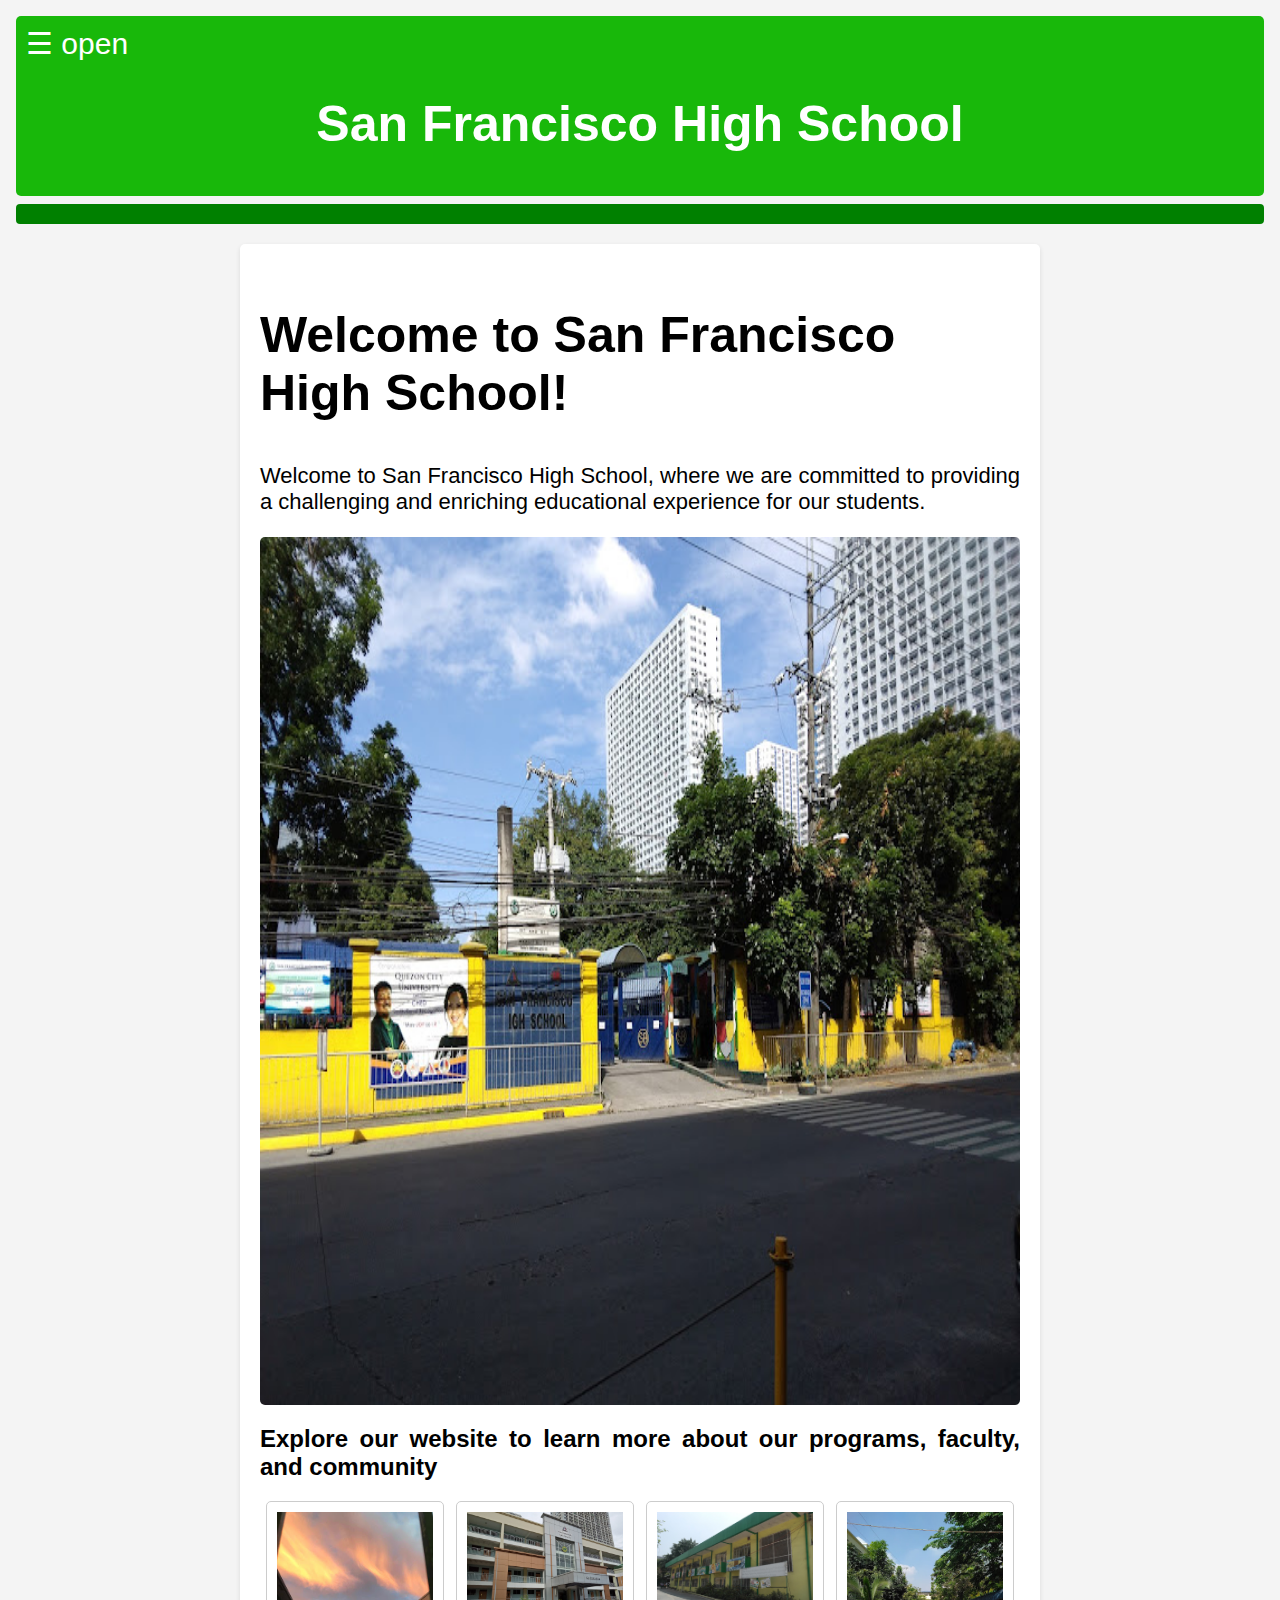
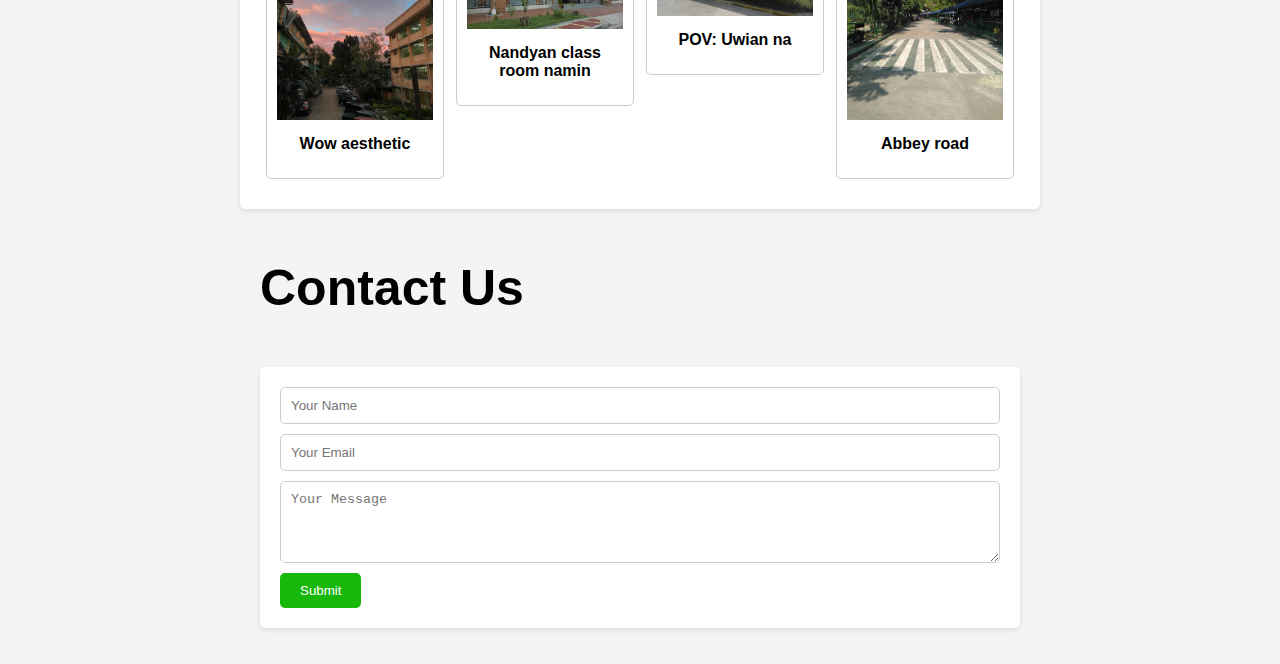
<file: peta 1 pobar 11 Tvl Perl/index.html>
<html lang="en">
<head>
    <meta charset="UTF-8">
    <meta name="viewport" content="width=device-width, initial-scale=1.0">
    <title>San Francisco High School</title>
    <link rel="stylesheet" href="style.css">
    <link rel="stylesheet" href="side.css">
</head>
<body id="main">
    <header id="hprt2">
        <div id="mySidenav" class="sidenav">
            <a href="javascript:void(0)" 
            class="closebtn" onclick="closeNav()">&times;</a>
            <hr>
            <a href="about.html">
                »»-*About ✦-««
            </a>
            <hr>
            <a href="enrollment.html">
                ﮩﮩ٨Enrollmentﮩـﮩـ
      
            </a>
            <hr>
            <a href="academics.html">
                📓✧˖°.
                Academics
            </a>
            <hr>
            <a href="contact.html">
                &#9742;
                Contact
            </a>
            <hr>
            <a href="index.html">
                ° ˛ ° ˚* _Π_____*☽*˚ ˛
    ✩ ˚˛˚*/______/__＼。✩˚ ˚˛
    ˚ ˛˚˛˚｜ 田田｜門｜ ˚ ˚
    ´´ ̛ ̛ ´´ ´´ ´´ ̛ ̛ ´´ ´´ ´´ ̛ ̛ ´´ ´´
                Home
            </a>
            <hr>
        </div>
    <div id="open">
        <span style=
            "font-size:30px;
            cursor:pointer" 
            onclick="openNav()">
            &#9776; open
        </span>
    </div>
            <h1 id="tittle">
                <b>San Francisco High School</b>
            </h1>
    </header>
<script src="bar.js">
    </script>
        <hr style=" 
            border: 10px solid green;
            border-radius: 4px;
             ">
    <div id="bodytxt">

        <h2 style="
             font-size: 50px;
             text-align: left;
            ">
             Welcome to San Francisco High School!
        </h2>

         <p>
            Welcome to San Francisco High School, 
            where we are committed to providing a 
            challenging and enriching educational 
            experience for our students.
        </p>
        
        <img src="211114 042.jpg" 
        style=
        "border-radius: 5px;
        height: 100%;
        width: 100%;
        ">
        <h2>
            Explore our website to learn
             more about our programs,
             faculty, and community
        </h2>

    <link rel="stylesheet" href="gallery.css">
        <div class="responsive">
            <div class="gallery">
                <a target="_blank" href="2024-03-21.jpg">
                     <img src="2024-03-21.jpg" 
                     width="600" height="400">
                </a>
                <div class="desc">
                    Wow aesthetic
                </div>
            </div>
        </div>

        <div class="responsive">
            <div class="gallery">
                <a target="_blank" href="2017-11-25.jpg">
                    <img src="2017-11-25.jpg" 
                    width="600" height="400">
                </a>
                <div class="desc">
                     Nandyan class room namin
                </div>
            </div>
        </div>

        <div class="responsive">
            <div class="gallery">
                <a target="_blank" href="SAM_5280.JPG">
                    <img src="SAM_5280.JPG"
                    width="600" height="400">
                </a>
                <div class="desc">
                    POV: Uwian na
                </div>
            </div>
        </div>

        <div class="responsive">
            <div class="gallery">
                <a target="_blank" href="https://www.youtube.com/watch?v=oolpPmuK2I8&list=PLPMRFtA0BgE6ce0olKAwrKffd-V170IEC">
                    <img src="2018-03-17.jpg"
                    width="600" height="400">
                </a>
                <div class="desc">
                    Abbey road
                </div>
            </div>
        </div>

    <div class="clearfix">
    </div>
    </div>
    
    <div class="container">
        <h3  style="
        font-size: 50px;">
        Contact Us</h3>
        <form id="contactForm">
            <input type="text" id="name" placeholder="Your Name" required>
            <input type="email" id="email" placeholder="Your Email" required>
            <textarea id="message" placeholder="Your Message" rows="4" required></textarea>
            <input type="submit" value="Submit">
        </form>
    </div>
<script src="Contact.js"></script>
</body>
</html>
</file>
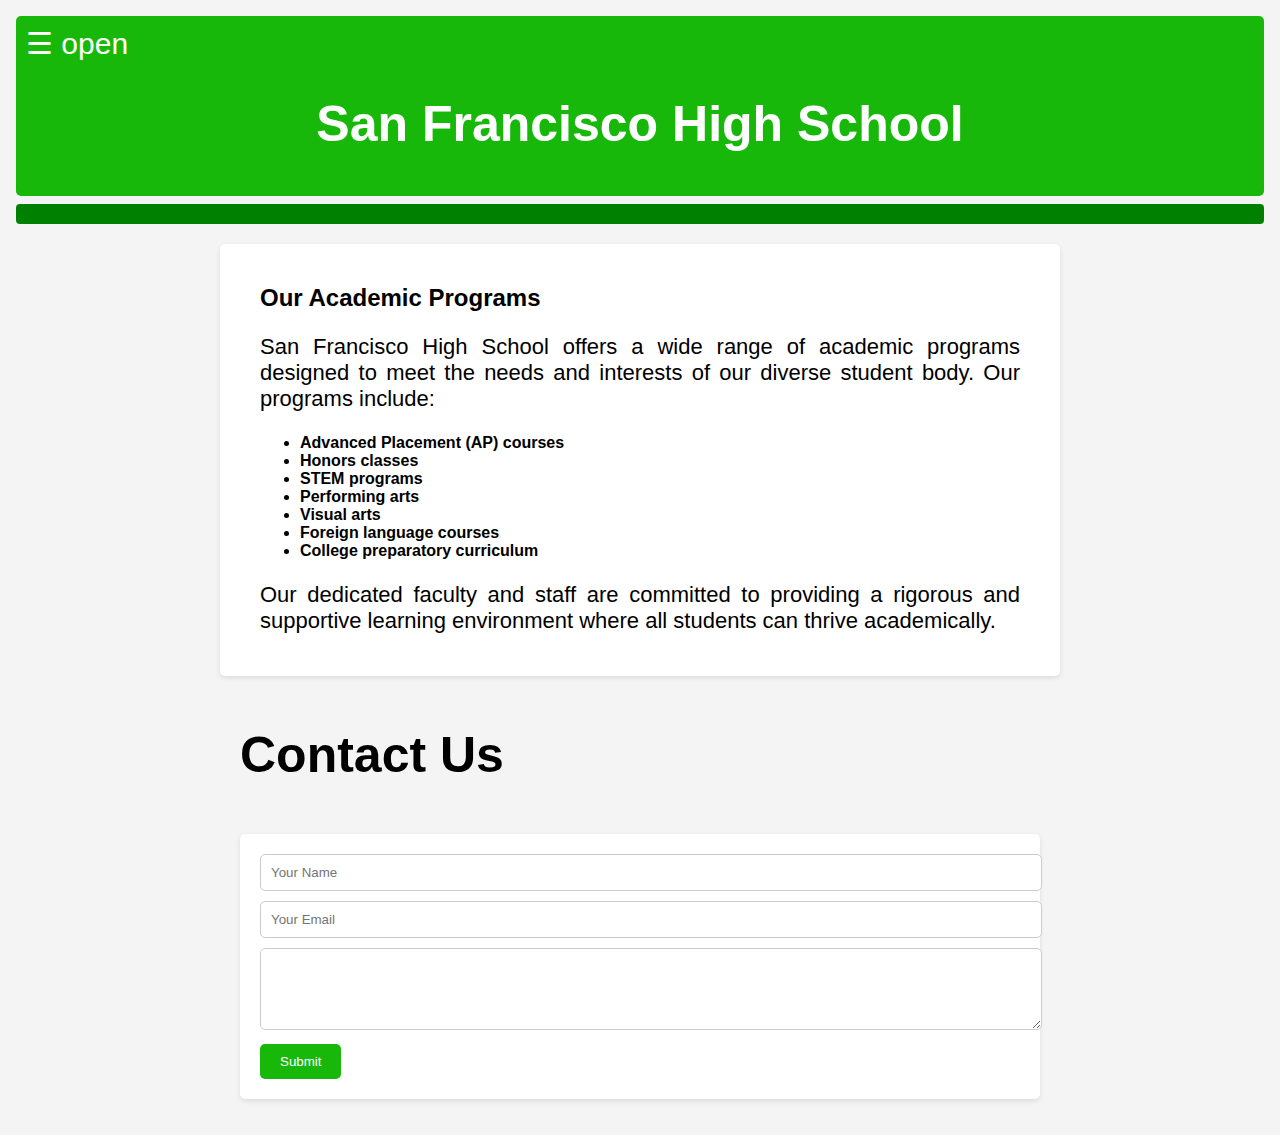
<file: peta 1 pobar 11 Tvl Perl/academics.html>
<!DOCTYPE html>
<html lang="en">
<head>
    <meta charset="UTF-8">
    <meta name="viewport" content="width=device-width, initial-scale=1.0">
    <title>Academics at San Francisco High School</title>
    <!-- Link to the CSS stylesheet -->
    <link rel="stylesheet" href="style.css">
    <link rel="stylesheet" href="side.css">
</head>
<body id="main">
    <header id="hprt2">
        <div id="mySidenav" class="sidenav">
            <a href="javascript:void(0)" 
            class="closebtn" onclick="closeNav()">&times;</a>
            <hr>
            <a href="about.html">
                »»-*About ✦-««
            </a>
            <hr>
            <a href="enrollment.html">
                ﮩﮩ٨Enrollmentﮩـﮩـ
      
            </a>
            <hr>
            <a href="academics.html">
                📓✧˖°.
                Academics
            </a>
            <hr>
            <a href="contact.html">
                &#9742;
                Contact
            </a>
            <hr>
            <a href="index.html">
                ° ˛ ° ˚* _Π_____*☽*˚ ˛
    ✩ ˚˛˚*/______/__＼。✩˚ ˚˛
    ˚ ˛˚˛˚｜ 田田｜門｜ ˚ ˚
    ´´ ̛ ̛ ´´ ´´ ´´ ̛ ̛ ´´ ´´ ´´ ̛ ̛ ´´ ´´
                Home
            </a>
            <hr>
        </div>
    <div id="open">
        <span style=
            "font-size:30px;
            cursor:pointer" 
            onclick="openNav()">
            &#9776; open
        </span>
    </div>
            <h1 id="tittle">
                <b>San Francisco High School</b>
            </h1>
    </header>
<script src="bar.js">
    </script>
        <hr style=" 
            border: 10px solid green;
            border-radius: 4px;
             ">
    <div id="bodytxt">
          
    <!-- Main content section -->
    <div class="container">
        <h2>Our Academic Programs</h2>
        <p>San Francisco High School offers a wide range of academic programs designed to meet the needs and interests of our diverse student body. Our programs include:</p>
        <b><ul>
            <li>Advanced Placement (AP) courses</li>
            <li>Honors classes</li>
            <li>STEM programs</li>
            <li>Performing arts</li>
            <li>Visual arts</li>
            <li>Foreign language courses</li>
            <li>College preparatory curriculum</li>
        </ul></b>
        <p>Our dedicated faculty and staff are committed to providing a rigorous and supportive learning environment where all students can thrive academically.</p>
    </div>
</div>
    
<div class="container">
    <h3  style="
    font-size: 50px;">
    Contact Us</h3>
    <form id="contactForm">
        <input type="text" id="name" placeholder="Your Name" required>
        <input type="email" id="email" placeholder="Your Email" required>
        <textarea id="message" placeholder="Your Message" rows="4" required>
        </textarea>
        <input type="submit" value="Submit">
    </form>
</div>
<script src="Contact.js"></script>
</body>
</html>
</body>
</html>
</file>
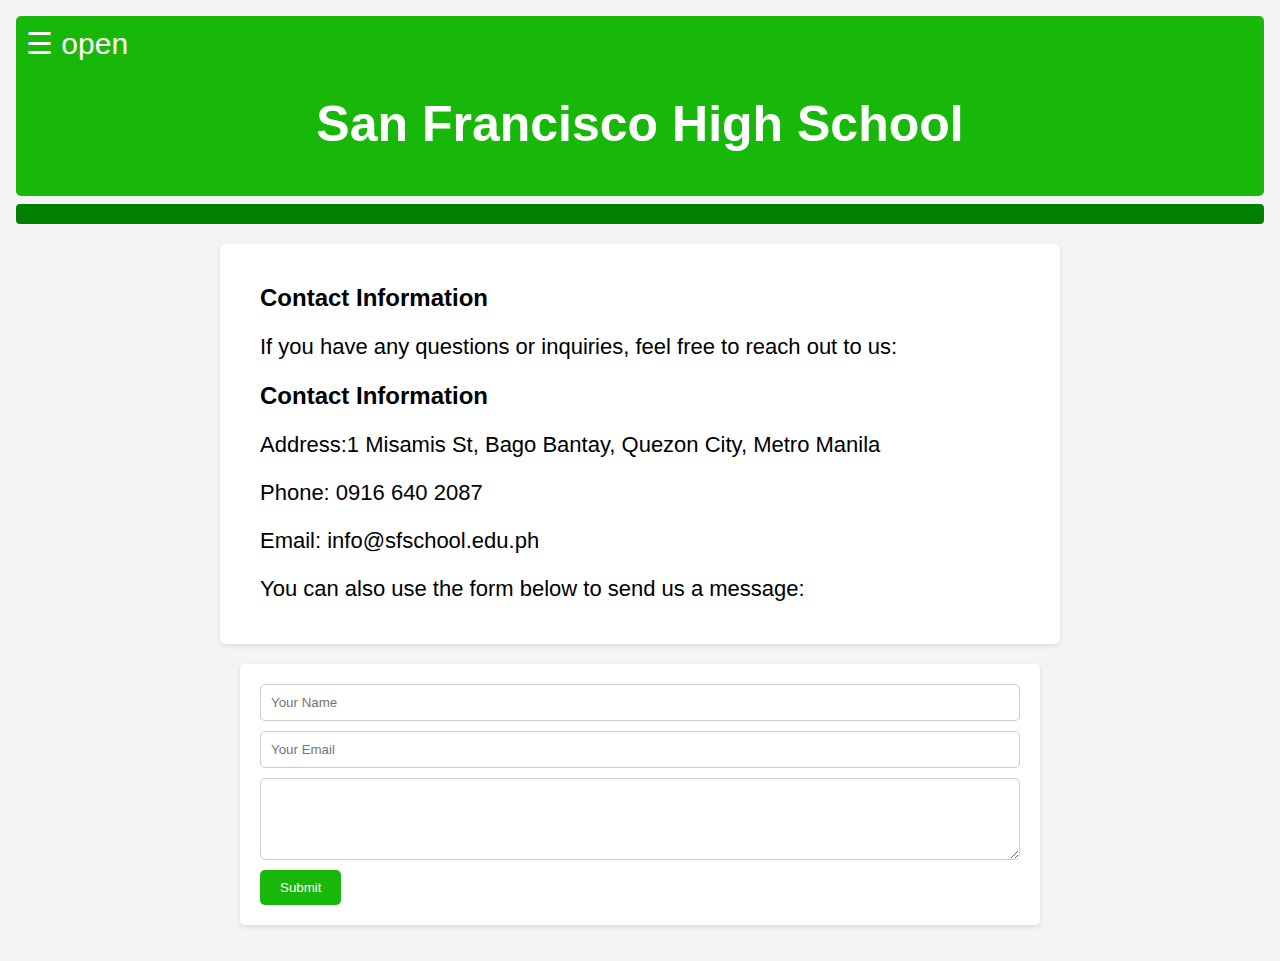
<file: peta 1 pobar 11 Tvl Perl/contact.html>
<html lang="en">
<head>
    <meta charset="UTF-8">
    <meta name="viewport" content="width=device-width, initial-scale=1.0">
    <title>San Francisco High School</title>
    <link rel="stylesheet" href="style.css">
    <link rel="stylesheet" href="side.css">
</head>
<body id="main">
    <header id="hprt2">
        <div id="mySidenav" class="sidenav">
            <a href="javascript:void(0)" 
            class="closebtn" onclick="closeNav()">&times;</a>
            <hr>
            <a href="about.html">
                »»-*About ✦-««
            </a>
            <hr>
            <a href="enrollment.html">
                ﮩﮩ٨Enrollmentﮩـﮩـ
      
            </a>
            <hr>
            <a href="academics.html">
                📓✧˖°.
                Academics
            </a>
            <hr>
            <a href="contact.html">
                &#9742;
                Contact
            </a>
            <hr>
            <a href="index.html">
                ° ˛ ° ˚* _Π_____*☽*˚ ˛
    ✩ ˚˛˚*/______/__＼。✩˚ ˚˛
    ˚ ˛˚˛˚｜ 田田｜門｜ ˚ ˚
    ´´ ̛ ̛ ´´ ´´ ´´ ̛ ̛ ´´ ´´ ´´ ̛ ̛ ´´ ´´
                Home
            </a>
            <hr>
        </div>
    <div id="open">
        <span style=
            "font-size:30px;
            cursor:pointer" 
            onclick="openNav()">
            &#9776; open
        </span>
    </div>
            <h1 id="tittle">
                <b>San Francisco High School</b>
            </h1>
    </header>
<script src="bar.js">
    </script>
        <hr style=" 
            border: 10px solid green;
            border-radius: 4px;
             ">
    <div id="bodytxt">
        
        <div class="container">
        <h2>Contact Information</h2>
        <p>If you have any questions or inquiries, feel free to reach out to us:</p>
        
            <h2>Contact Information</h2>
            <p>Address:1 Misamis St, Bago Bantay, Quezon City, Metro Manila</p>
            <p>Phone:  0916 640 2087</p>
            <p>Email: info@sfschool.edu.ph</p>
    
        <p>You can also use the form below to send us a message:</p>

    
    </div>
    </div>
    
    <div class="container">
        <form id="contactForm">
            <input type="text" id="name" placeholder="Your Name" required>
            <input type="email" id="email" placeholder="Your Email" required>
            <textarea id="message" placeholder="Your Message" rows="4" required>
            </textarea>
            <input type="submit" value="Submit">
        </form>
    </div>
<script src="Contact.js"></script>
</body>
</html>
</file>
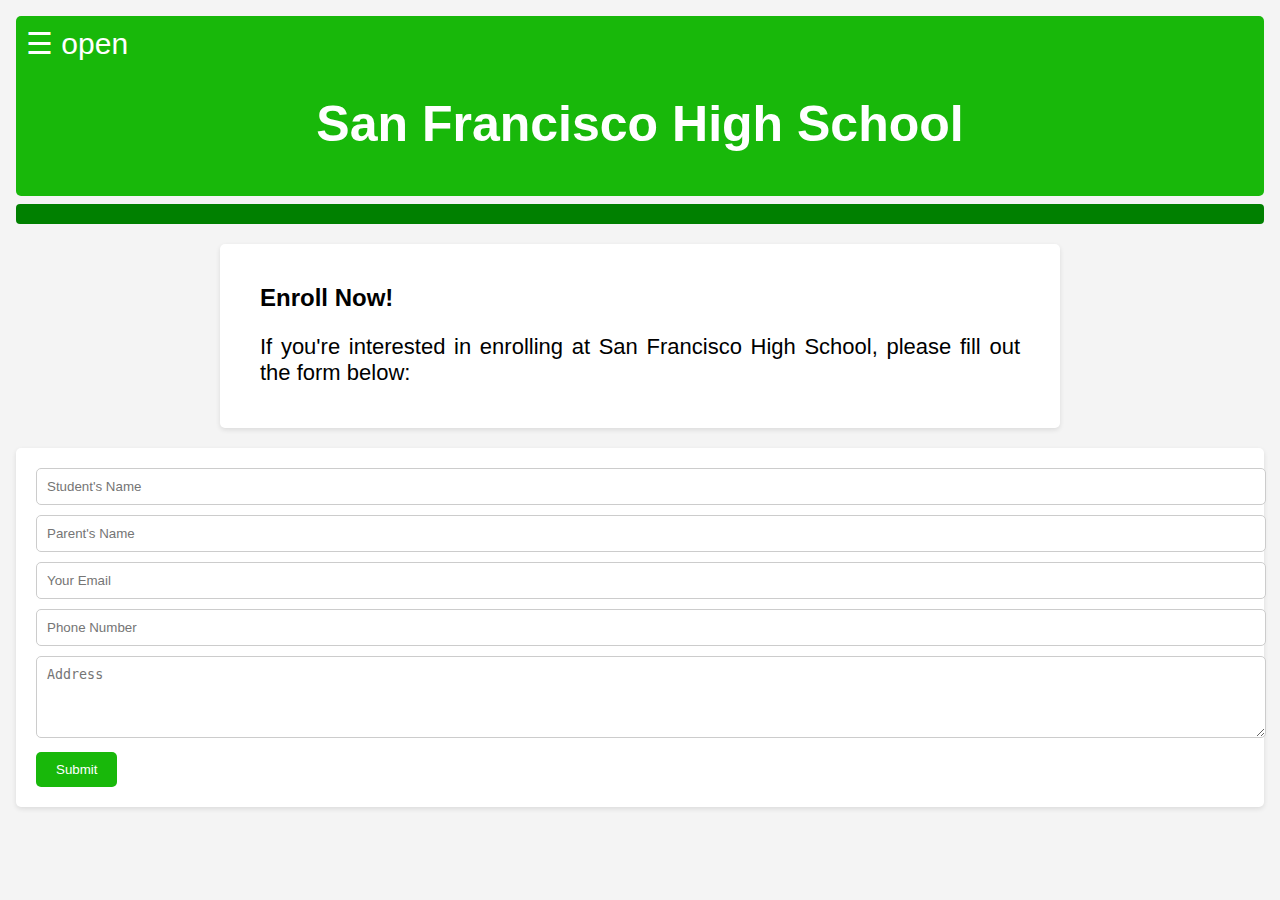
<file: peta 1 pobar 11 Tvl Perl/enrollment.html>
<!DOCTYPE html>
<html lang="en">
<head>
    <meta charset="UTF-8">
    <meta name="viewport" content="width=device-width, initial-scale=1.0">
    <title>Enrollment at San Francisco High School</title>
    <!-- CSS styles -->
    <link rel="stylesheet" href="style.css">
    <link rel="stylesheet" href="side.css">
</head>
<body id="main">
    <header id="hprt2">
        <div id="mySidenav" class="sidenav">
            <a href="javascript:void(0)" 
            class="closebtn" onclick="closeNav()">&times;</a>
            <hr>
            <a href="about.html">
                »»-*About ✦-««
            </a>
            <hr>
            <a href="enrollment.html">
                ﮩﮩ٨Enrollmentﮩـﮩـ
      
            </a>
            <hr>
            <a href="academics.html">
                📓✧˖°.
                Academics
            </a>
            <hr>
            <a href="contact.html">
                &#9742;
                Contact
            </a>
            <hr>
            <a href="index.html">
                ° ˛ ° ˚* _Π_____*☽*˚ ˛
    ✩ ˚˛˚*/______/__＼。✩˚ ˚˛
    ˚ ˛˚˛˚｜ 田田｜門｜ ˚ ˚
    ´´ ̛ ̛ ´´ ´´ ´´ ̛ ̛ ´´ ´´ ´´ ̛ ̛ ´´ ´´
                Home
            </a>
            <hr>
        </div>
    <div id="open">
        <span style=
            "font-size:30px;
            cursor:pointer" 
            onclick="openNav()">
            &#9776; open
        </span>
    </div>
            <h1 id="tittle">
                <b>San Francisco High School</b>
            </h1>
    </header>
<script src="bar.js">
    </script>
        <hr style=" 
            border: 10px solid green;
            border-radius: 4px;
             ">
    <div id="bodytxt">
    <div class="container">
        <h2>Enroll Now!</h2>
        <p>If you're interested in enrolling at San Francisco High School, please fill out the form below:</p> 
    </div>
    </div>
        <!-- Enrollment form -->
    
        <form id="enrollment">
            <input type="text" id="studentName" placeholder="Student's Name" required>
            <input type="text" id="parentName" placeholder="Parent's Name" required>
            <input type="email" id="email" placeholder="Your Email" required>
            <input type="tel" id="phone" placeholder="Phone Number" required>
            <textarea id="address" placeholder="Address" rows="4" required></textarea>
            <input type="submit" value="Submit">
        </form>
    </div>
    
    <!-- JavaScript -->
    <script src="enrollscript.js"></script>
</body>
</html>
</file>
<file: peta 1 pobar 11 Tvl Perl/style.css>
body {
            font-family: Arial, sans-serif;
            margin: 0;
            padding: 0;
            background-color: #f4f4f4;
        }
    header {
            color: #fff;
            padding: 10px;
            text-align: center;
            background-color: #18b80a;
            border-radius: 5px;
        }
    #open {
            text-align: left;
        }
    #tittle{
            font-size: 50px;
        }
    .container{
            max-width: 800px;
            margin: 20px auto;
            padding: 0 20px;
        }
    #bodytxt{
            max-width: 800px;
            margin: 20px auto;
            padding: 0 20px;
            background-color: #fff;
            padding: 20px;
            border-radius: 5px;
            box-shadow: 0 2px 5px rgba(0,0,0,0.1);
            text-align: justify;
    }
    p{
        font-size: 22px;
    }
    form {
            background-color: #ffffff;
            padding: 20px;
            border-radius: 5px;
            box-shadow: 0 4px 10px rgba(0,0,0,0.1);
        }
    input[type="text"],
    input[type="email"],
    textarea {
            width: 100%;
            padding: 10px;
            margin-bottom: 10px;
            border: 1px solid #ccc;
            border-radius: 5px;
        }
    input[type="submit"] {
            background-color: #18b80a;
            color: #fff;
            border: none;
            padding: 10px 20px;
            cursor: pointer;
            border-radius: 5px;
        }
    input[type="submit"]:hover {
            background-color: #19690e;
        }
    input[type="submit"]:active {
            background-color: #359b06;
        }
    video {
        display: block;
        margin: auto;
        }
    source{
        border-radius: 5px;
    }
    /* CSS styles */
form {
    background-color: #fff;
    padding: 20px;
    border-radius: 5px;
    box-shadow: 0 2px 5px rgba(0,0,0,0.1);
    /* Centering the form */
    margin: 0 auto;
    text-align: left;
     /* Align form elements to the left */
}
input[type="text"],
input[type="email"],
input[type="tel"],
textarea {
    width: 100%;
    padding: 10px;
    margin-bottom: 10px;
    border: 1px solid #ccc;
    border-radius: 5px;
}
</file>
<file: peta 1 pobar 11 Tvl Perl/side.css>
.sidenav {
    height: 100%;
    width: 0;
    position: fixed;
    z-index: 1;
    top: 0;
    left: 0;
    background-color: #111;
    overflow-x: hidden;
    transition: 0.5s;
    padding-top: 60px;
  }
  
  .sidenav a {
    padding: 8px 8px 8px 32px;
    text-decoration: none;
    font-size: 25px;
    color: #f3f3f3;
    display: block;
    transition: 0.3s;
  }
  
  .sidenav a:hover {
    color: #f1f1f1;
  }
  
  .sidenav .closebtn {
    position: absolute;
    top: 0;
    right: 25px;
    font-size: 36px;
    margin-left: 50px;
  }
  
  #main {
    transition: margin-left .5s;
    padding: 16px;
  }
  
  @media screen and (max-height: 450px) {
    .sidenav {padding-top: 15px;}
    .sidenav a {font-size: 18px;}
  }
</file>
<file: peta 1 pobar 11 Tvl Perl/gallery.css>
div.gallery {
  width: 100%;
  padding: 10px;
  margin-bottom: 10px;
  border: 1px solid #ccc;
  border-radius: 5px;
}

div.gallery:hover {
  border: 1px solid #777;
}

div.gallery img {
  width: 100%;
  height: auto;
}

div.desc {
  padding: 15px;
  text-align: center;
  font-size: 16px;
  font-weight: bold
}

* {
  box-sizing: border-box;
}

.responsive {
  padding: 0 6px;
  float: left;
  width: 24.99999%;
}

@media only screen and (max-width: 700px) {
  .responsive {
    width: 49.99999%;
    margin: 6px 0;
  }
}

@media only screen and (max-width: 500px) {
  .responsive {
    width: 100%;
  }
}

.clearfix:after {
  content: "";
  display: table;
  clear: both;
}
</file>
